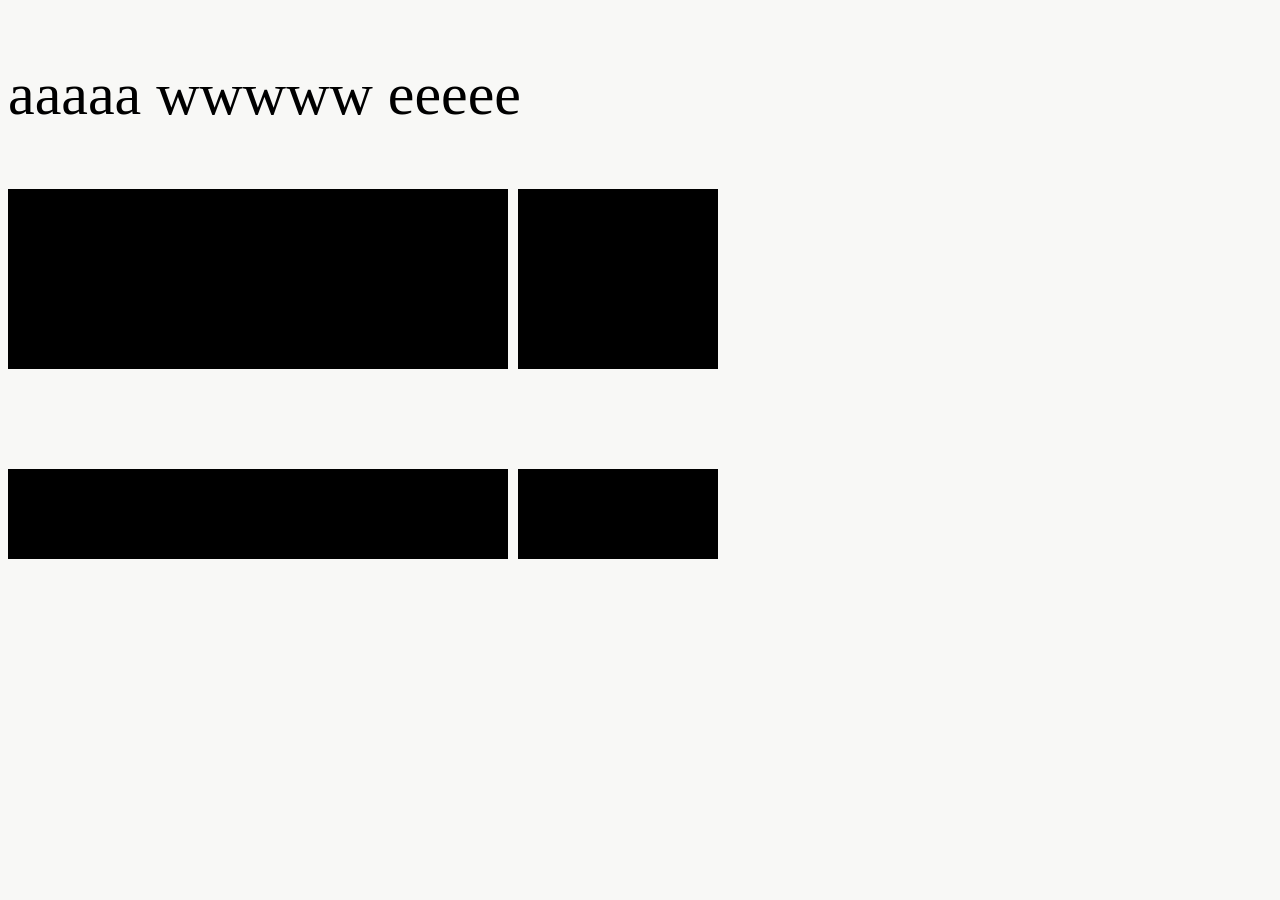
<file: Explanation/index.html>
<!DOCTYPE html>
<html lang="en">
<head>
    <meta charset="UTF-8">
    <meta name="viewport" content="width=device-width, initial-scale=1.0">
    <meta http-equiv="X-UA-Compatible" content="ie=edge">
    <meta name="description" content="">
    <meta name="keywords" content="">
    <title>Document</title>
    <link rel="stylesheet" href="">
    <style>
/*  
    body{
        background-image: url('../images/google.svg');
        background-color: lightcoral;
        background-position: center;
        background-repeat: no-repeat;
        background-size: cover;
    }
    #bg{
        background-image: url('../images/f2.jpg');
        background-color: lightcoral;
        background-position: center;
        background-repeat: no-repeat;
        background-size: cover;
        height: 10vh;
        opacity: 0.5;
    }
*/
body{
    background-color: rgb(248, 248, 246);
}
p{
    font-size: 60px;
}
img{
    width: 25%;
    height: 30vh;
}
#gridParent{
    display: grid;
    grid-template-columns:  500px 200px ;
    grid-template-rows: 20vh 10vh ;
    column-gap: 10px;
    row-gap: 100px;
}
.gridChild{
    background-color: black;
}
/* media query >> responsive */
@media only screen and (max-width: 992px){
    body{
        background-color: rgb(128, 240, 139);
    }
    p{
        font-size: 40px;
    }
    img{
        width: 50%;
    }
}
@media only screen and (max-width: 768px){
    body{
        background-color: rgb(196, 171, 255);
    }
    p{
        font-size: 40px;
    }
    img{
        width: 50%;
    }
}
@media only screen and (max-width: 576px){
    body{
        background-color: rgb(255, 255, 255);
    }
    p{
        font-size: 20px;
    }
    img{
        width: 100%;
    }
}
    </style>
</head>
<body>
    <div id="bg">
        <p>aaaaa wwwww eeeee</p>
    </div>
    <div id="gridParent">
        <div class="gridChild">
            <span></span>
        </div>
        <div class="gridChild">
            <span></span>
        </div>
        <div class="gridChild">
            <span></span>
        </div>
        <div class="gridChild">
            <span></span>
        </div>
        <div class="gridChild">
            <span></span>
        </div>
    </div>
</body>
</html>
</file>
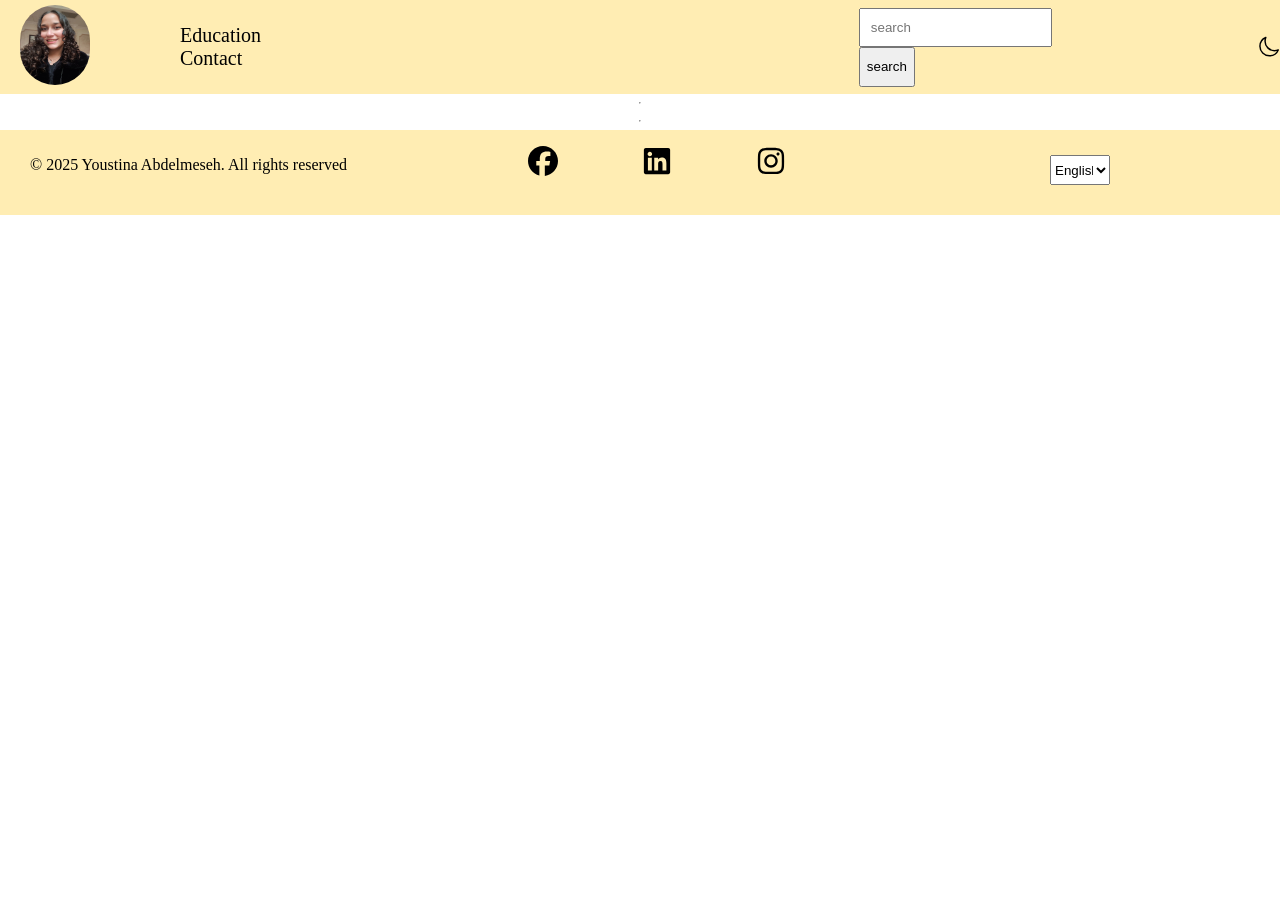
<file: Week3/Task1/index.html>
<!DOCTYPE html>
<html lang="en" dir="ltr">
    <head>
        <title>Nav-bar&footer</title>
        <link rel="stylesheet" href="assets/CSS/style.css">
        <meta charset="UTF-8">
        <meta http-equiv="X-UA-Compatible" content="IE=7">
        <meta http-equiv="X-UA-Compatible" content="ie=edge">
        <meta name="description" content="Nav-bar&footer">
        <meta name="keywords" content="Nav-bar, footer">
        <meta name="viewport" content="width=device-width,initial-scale=1.0">
    </head>
    <body>
         <header>
            <nav>
                <div id="Nav-bar">
                    <a href="">
                      <img id="profile-image" src="assets/images/WhatsApp Image 2024-07-28 at 3.04.11 PM.jpeg" alt="profile-image">
                    </a>  
                   <ul style="list-style: none;" id="Links">
                         <li> <a href="">Education</a></li>
                         <li> <a href="">Contact</a></li>
                   </ul>
                   <div id="Search-form">
                      <form action="Portfolio.html" method="get" target="_parent">
                          <input id="search-space" type="search" placeholder="search">
                          <input id="search-button" type="submit" value="search">
                      </form>
                   </div>
                   <svg style="width: 30px;height:30px; margin-left:180px;" xmlns="http://www.w3.org/2000/svg" fill="none" viewBox="0 0 24 24" stroke-width="1.5" stroke="currentColor" class="size-6">
                   <path stroke-linecap="round" stroke-linejoin="round" d="M21.752 15.002A9.72 9.72 0 0 1 18 15.75c-5.385 0-9.75-4.365-9.75-9.75 0-1.33.266-2.597.748-3.752A9.753 9.753 0 0 0 3 11.25C3 16.635 7.365 21 12.75 21a9.753 9.753 0 0 0 9.002-5.998Z" />
                   </svg>
                </div>
            </nav>
        </header>
        <hr>
        <hr>
         <footer>
             <div id="footer-content">
                <p id="Copyright">&copy; 2025 Youstina Abdelmeseh. All rights reserved</p>  
                <ul style="list-style: none;" id="footer-links">
                  <li><a href="https://www.facebook.com">
                    <svg style="width: 30px; height:30px;" xmlns="http://www.w3.org/2000/svg" viewBox="0 0 512 512"><path d="M512 256C512 114.6 397.4 0 256 0S0 114.6 0 256C0 376 82.7 476.8 194.2 504.5V334.2H141.4V256h52 8V222.3c0-87.1 39.4-127.5 125-127.5c16.2 0 44.2 3.2 55.7 6.4V172c-6-.6-16.5-1-29.6-1c-42 0-58.2 15.9-58.2 57.2V256h83.6l-14.4 78.2H287V510.1C413.8 494.8 512 386.9 512 256h0z"/>
                    </svg>
                    </a></li>
                  <li><a href="https://www.linkedin.com">
                    <svg style="width: 30px; height:30px;" xmlns="http://www.w3.org/2000/svg" viewBox="0 0 448 512"><!--!Font Awesome Free 6.7.2 by @fontawesome - https://fontawesome.com License - https://fontawesome.com/license/free Copyright 2025 Fonticons, Inc.--><path d="M416 32H31.9C14.3 32 0 46.5 0 64.3v383.4C0 465.5 14.3 480 31.9 480H416c17.6 0 32-14.5 32-32.3V64.3c0-17.8-14.4-32.3-32-32.3zM135.4 416H69V202.2h66.5V416zm-33.2-243c-21.3 0-38.5-17.3-38.5-38.5S80.9 96 102.2 96c21.2 0 38.5 17.3 38.5 38.5 0 21.3-17.2 38.5-38.5 38.5zm282.1 243h-66.4V312c0-24.8-.5-56.7-34.5-56.7-34.6 0-39.9 27-39.9 54.9V416h-66.4V202.2h63.7v29.2h.9c8.9-16.8 30.6-34.5 62.9-34.5 67.2 0 79.7 44.3 79.7 101.9V416z"/>
                    </svg>
                  </a></li>
                  <li><a href="https://www.instagram.com">
                    <svg style="width: 30px; height:30px;" xmlns="http://www.w3.org/2000/svg" viewBox="0 0 448 512"><!--!Font Awesome Free 6.7.2 by @fontawesome - https://fontawesome.com License - https://fontawesome.com/license/free Copyright 2025 Fonticons, Inc.--><path d="M224.1 141c-63.6 0-114.9 51.3-114.9 114.9s51.3 114.9 114.9 114.9S339 319.5 339 255.9 287.7 141 224.1 141zm0 189.6c-41.1 0-74.7-33.5-74.7-74.7s33.5-74.7 74.7-74.7 74.7 33.5 74.7 74.7-33.6 74.7-74.7 74.7zm146.4-194.3c0 14.9-12 26.8-26.8 26.8-14.9 0-26.8-12-26.8-26.8s12-26.8 26.8-26.8 26.8 12 26.8 26.8zm76.1 27.2c-1.7-35.9-9.9-67.7-36.2-93.9-26.2-26.2-58-34.4-93.9-36.2-37-2.1-147.9-2.1-184.9 0-35.8 1.7-67.6 9.9-93.9 36.1s-34.4 58-36.2 93.9c-2.1 37-2.1 147.9 0 184.9 1.7 35.9 9.9 67.7 36.2 93.9s58 34.4 93.9 36.2c37 2.1 147.9 2.1 184.9 0 35.9-1.7 67.7-9.9 93.9-36.2 26.2-26.2 34.4-58 36.2-93.9 2.1-37 2.1-147.8 0-184.8zM398.8 388c-7.8 19.6-22.9 34.7-42.6 42.6-29.5 11.7-99.5 9-132.1 9s-102.7 2.6-132.1-9c-19.6-7.8-34.7-22.9-42.6-42.6-11.7-29.5-9-99.5-9-132.1s-2.6-102.7 9-132.1c7.8-19.6 22.9-34.7 42.6-42.6 29.5-11.7 99.5-9 132.1-9s102.7-2.6 132.1 9c19.6 7.8 34.7 22.9 42.6 42.6 11.7 29.5 9 99.5 9 132.1s2.7 102.7-9 132.1z"/>
                    </svg>
                  </a></li>
               </ul>
               <select id="language">
                  <option value="en">English</option>
                  <option value="ar">العربية</option>
               </select>
             </div>
        </footer>
    </body>
</html>
</file>
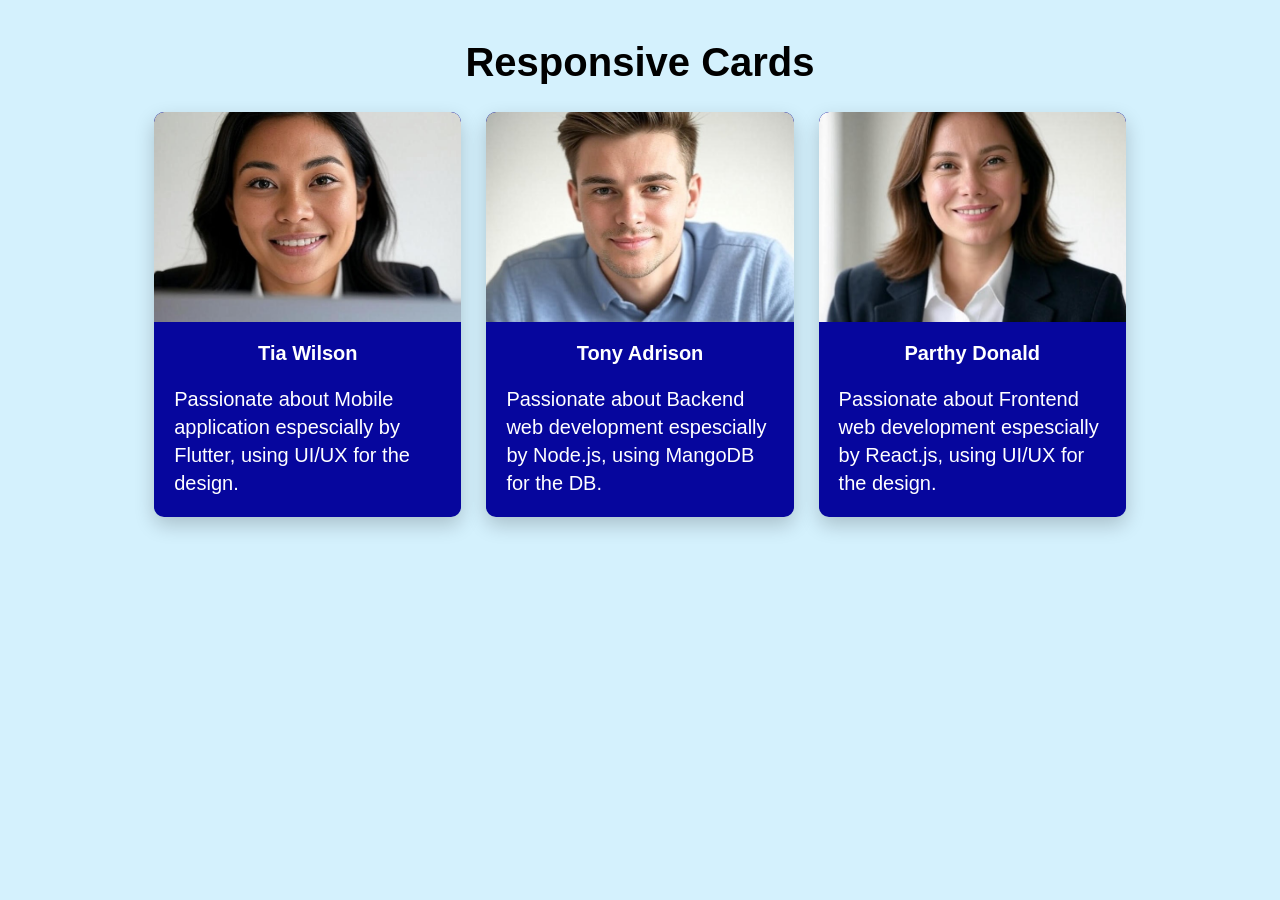
<file: Week4/Task2/index.html>
<!DOCTYPE html>
<html lang="en">
    <head>
        <title>media query</title>
        <link rel="stylesheet" href="assets/CSS/style.css">
        <meta charset="UTF-8">
        <meta http-equiv="X-UA-Compatible" content="IE=7">
        <meta http-equiv="X-UA-Compatible" content="ie=edge">
        <meta name="description" content="media query">
        <meta name="keywords" content="media query">
        <meta name="viewport" content="width=device-width,initial-scale=1.0">
    </head>
    <body>
      <h1>Responsive Cards</h1>
      <div id="all-cards">
        <div class="card">
           <img src="assets/images/06ae3763-2bd2-446f-8db3-b08dc876abd3.jpg" alt="Sam Wilson">
             <h3>Tia Wilson</h3>
             <p>Passionate about Mobile application espescially by Flutter, using UI/UX for the design. </p>
        </div>
        <div class="card">
            <img src="assets/images/d2914765-a23b-4c65-ac23-bf1e13cb4157.jpg" alt="Tia Adrison">
              <h3>Tony Adrison</h3>
              <p>Passionate about Backend web development espescially by Node.js, using MangoDB for the DB. </p>
        </div>
        <div class="card">
            <img src="assets/images/6e81a9c5-0aa6-41ec-820a-77d0e21b1b62.jpg" alt="Parthy Donald">
                <h3>Parthy Donald</h3>
                <p>Passionate about Frontend web development espescially by React.js, using UI/UX for the design. </p>
        </div>
      </div>
    </body>
</html>
</file>
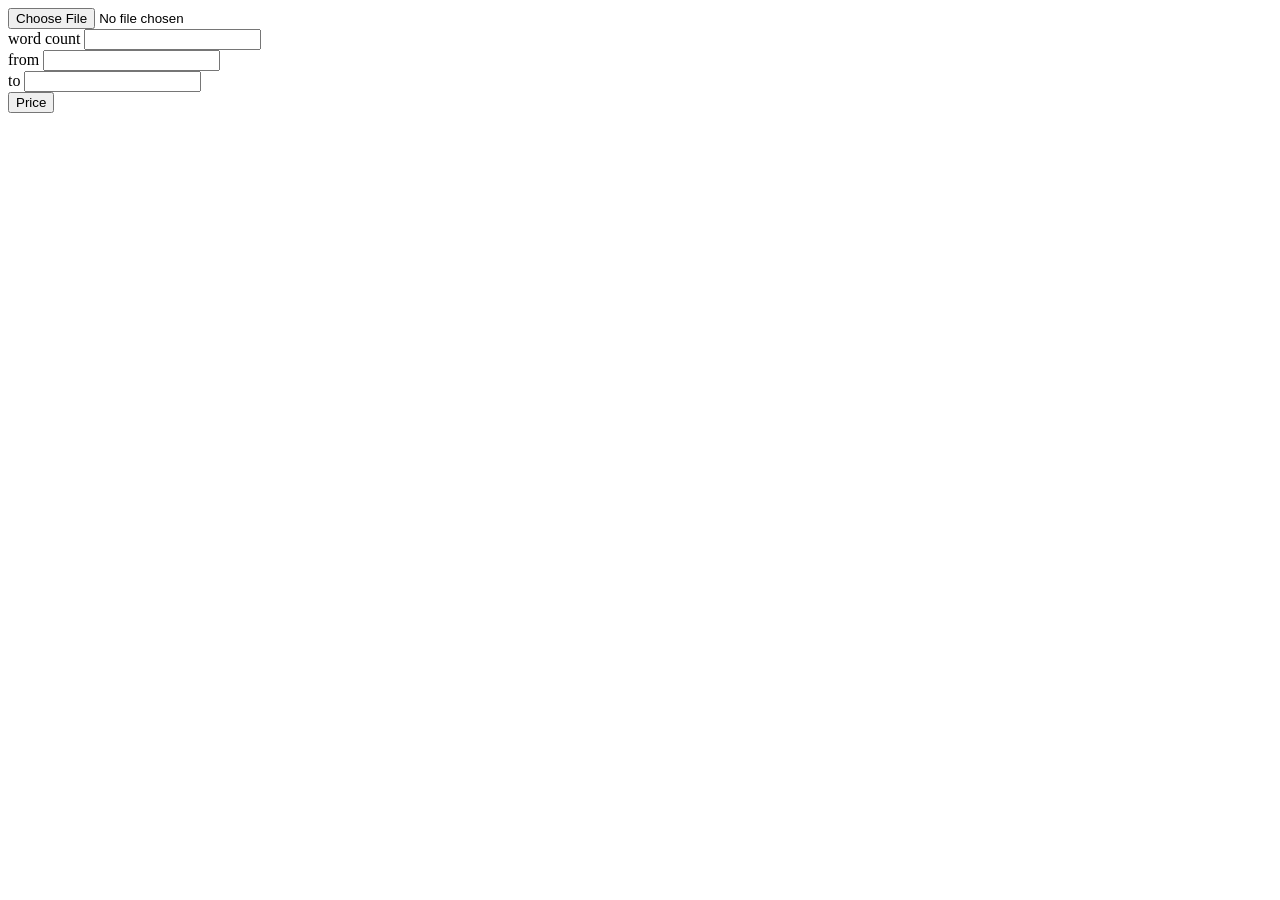
<file: Explanation/Second.html>
<!DOCTYPE html>
<html lang="en">
<head>
    <meta charset="UTF-8">
    <meta name="viewport" content="width=device-width, initial-scale=1.0">
    <meta http-equiv="X-UA-Compatible" content="ie=edge">
    <meta name="description" content="">
    <meta name="keywords" content="">
    <title>Document</title>
</head>
<body>
    <input type="file" name="" id="inputFile">
    <br>
    word count
    <input type="number" name="" id="wordCount">
    <br>
    from
    <input type="text" name="" id="fromLang">
    <br>
    to
    <input type="text" name="" id="toLang">
    <br>
    <!-- function calling -->
    <button id="calcBtn" onclick="price()">Price</button>
    <h1 id="priceHolder"></h1>
    <script src="assets/js/js_second.js"></script>
</body>
</html>
</file>
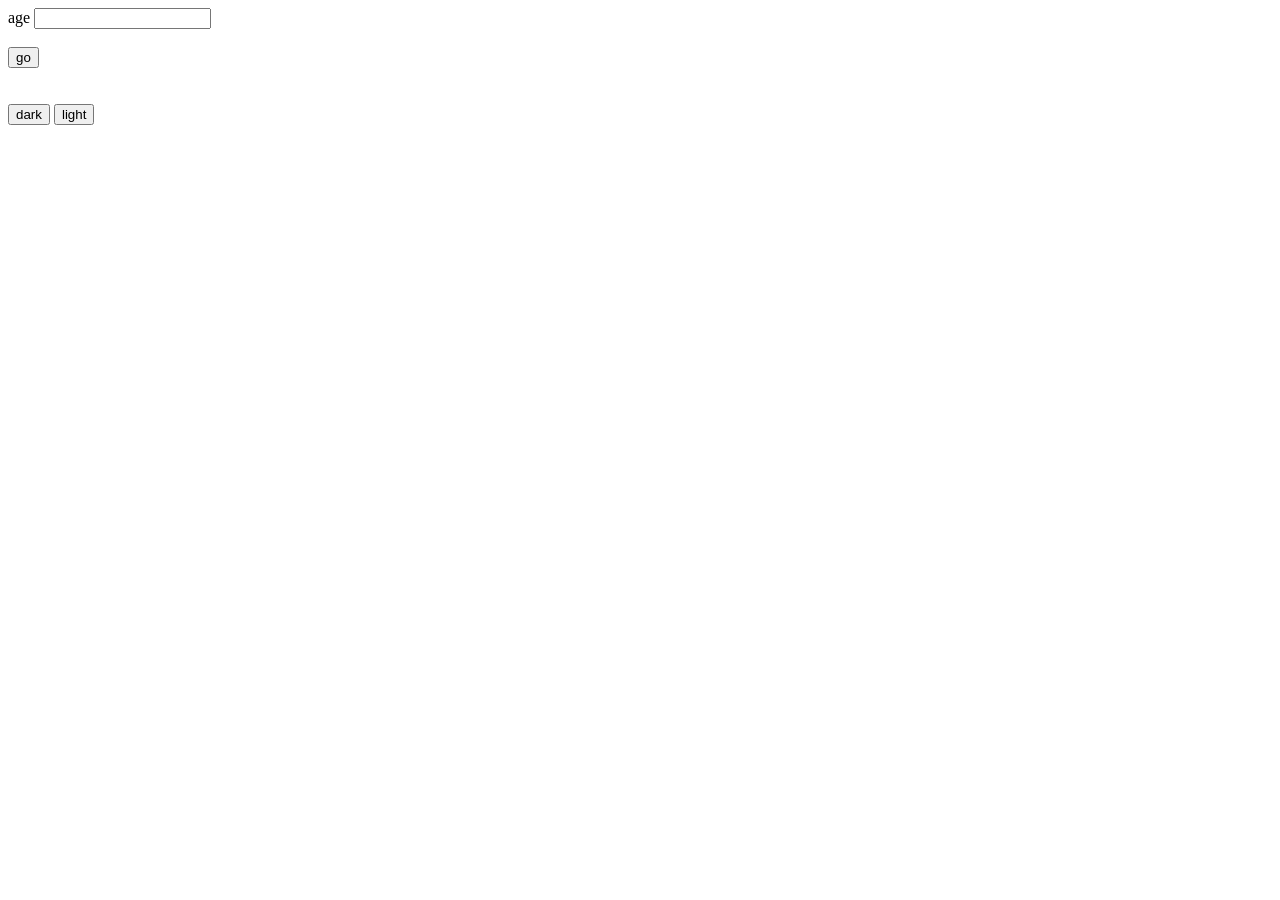
<file: Explanation/Third.html>
<!DOCTYPE html>
<html lang="en">
<head>
   <meta charset="UTF-8">
   <meta name="viewport" content="width=device-width, initial-scale=1.0"> 
   <meta http-equiv="X-UA-Compatible" content="ie=edge">
   <meta name="description" content="">
   <meta name="keywords" content=""> 
   <title>Document</title>
   <link rel="stylesheet" href="assets/css/css_third.css">
</head>
<body>
   <div id="all">
       <span>age</span>
        <input type="text" id="age" oninput="showStatusDiv()"><br><br>
        <div id="statusParent">
        <span>status</span>  
          <input type="text" id="status" onchange="getStatus()"><br><br>
        </div>
        <div id="childrenParent" class="hide">
          <span>children</span>
            <input type="text" id="children"><br><br>
        </div>
        <button id="makeDivs" onmouseenter="makeCards()">go</button>
       <div id="container"></div>
       <br><br>
      <button id="mode" id="dark" ondblclick="dark()">dark</button>
      <button id="mode2" id="light" onmouseleave="light()">light</button>
   </div>
   <!-- JS File -->
      <script src="assets/js/js_third.js"></script>
</body>
</html>
</file>
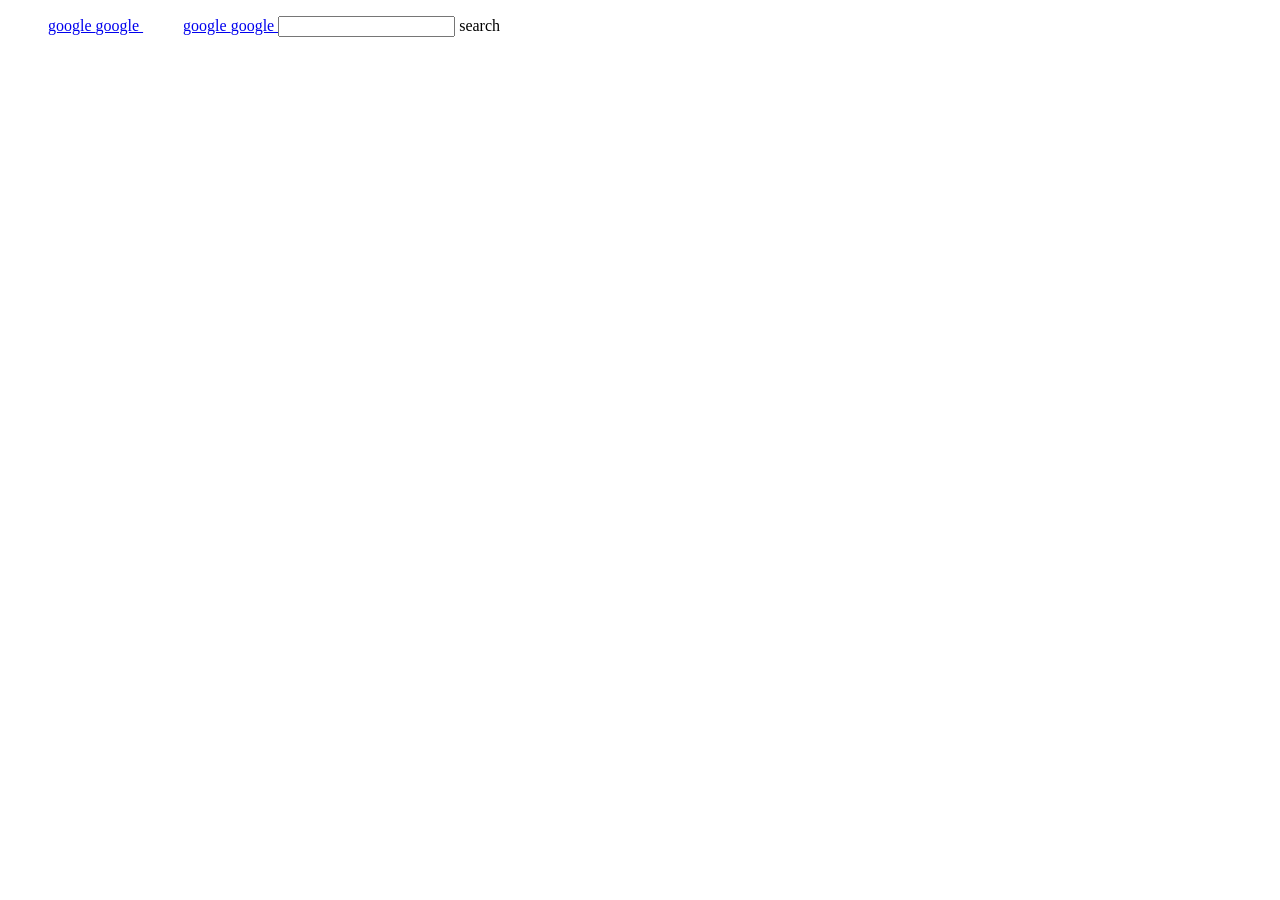
<file: Week1/Task1.html>
<!DOCTYPE html>
<html lang="en">
    <head>
        <title>Links</title>
        <link rel="style sheet" href="style.css">
        <meta charset="UTF-8">
        <meta http-equiv="X-UA-Compatible" content="IE=7">
        <meta http-equiv="X-UA-Compatible" content="ie=edge">
        <meta name="description" content="Links">
        <meta name="keywords" content="Links">
        <meta name="viewport" content="width=device-width,initial-scale=1.0">
    </head>

    <body>
        <ul style="list-style:non;" >
          <li style ="display:inline;"> <a href="www.google.com"> google </a> </li>
          <li style ="display:inline;"> <a href="www.google.com"> google </a> 
            <ul style ="display:inline;">
              <li style ="display:inline;"> <a href="www.google.com"> google </a> </li>
              <li style ="display:inline;"> <a href="www.google.com"> google </a></li> 
              <li style="display:inline;"> <input type="text"> search</li>
            </ul>
          </li>
        </ul> 
    </body>
</html>
</file>
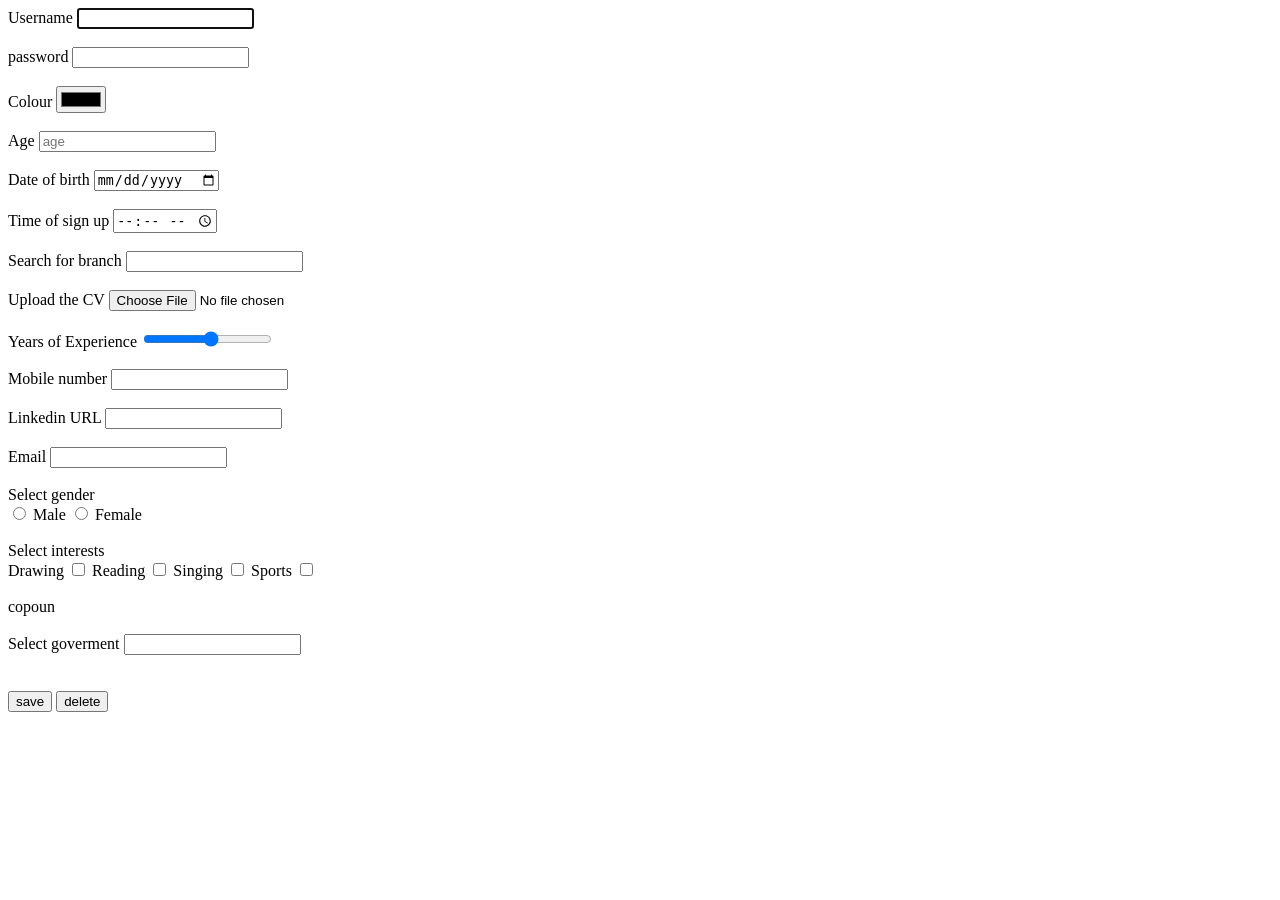
<file: Week2/Task1.html>
<!DOCTYPE html>
<html lang="en">
    <head>
        <title>Forms</title>
        <link rel="style sheet" href="style.css">
        <meta charset="UTF-8">
        <meta http-equiv="X-UA-Compatible" content="IE=7">
        <meta http-equiv="X-UA-Compatible" content="ie=edge">
        <meta name="description" content="Forms">
        <meta name="keywords" content="Forms">
        <meta name="viewport" content="width=device-width,initial-scale=1.0">
    </head>
    <body>
        <form action="Task1.html" method="get" target="_blank">
            <div>
                <label for="username">Username</label>
                <input type="text" name="username" id="username" required autofocus>
            </div>
            <br>
            <div>
                <label for="password">password</label>
                <input type="password" name="pass" id="password" required minlength="8">
            </div>
            <br>
            <div>
                <label for="color">Colour</label>
                <input type="color" name="color" id="color">
            </div>
            <br>
            <div>
                <label for="age">Age</label>
                <input type="number" name="age" id="age" placeholder="age">
            </div>
            <br>
            <div>
                <label for="birthdate">Date of birth</label>
                <input type="date" name="birthdate" id="birthdate">
            </div>
            <br>
             <div>
                <label for="SignUpTime"> Time of sign up</label>
                <input type="time" name="signUpTime" id="SignUpTime">
            </div>
            <br>
             <div>
                <label for="search">Search for branch </label>
                <input type="search" name="search" id="search">
            </div>
            <br>
             <div>
                <label for="CVFile">Upload the CV</label>
                <input type="file" name="CVFile" id="CVFile">
            </div>
            <br>
             <div>
                <label for="ExperienceYears">Years of Experience </label>
                <input type="range" name="ExperienceYears" id="ExperienceYears" min="0" max="15">
            </div>
            <br>
             <div>
                <label for="mobileNo">Mobile number</label>
                <input type="tel" name="MobileNO" id="mobileNo">
            </div>
            <br>
             <div>
                <label for="Linkedin">Linkedin URL</label>
                <input type="URL" name="Linkedin" id="Linkedin">
            </div>
            <br>
             <div>
                <label for="email">Email</label>
                <input type="email" name="email" id="email" required>
            </div>
            <br>
             <div>
                <span>Select gender</span>
                <br>
                <input type="radio" name="gender" id="Male" value="Male">
                <label for="Male">Male</label>
                <input type="radio" name="gender" id="Female" value="Female">
                <label for="Female">Female</label>
            </div>
            <br>
             <div>
                <span>Select interests</span>
                <br>
                <label for="drawing">Drawing</label>
                <input type="checkbox" name="interests" id="drawing" value="drawing">
                <label for="reading">Reading</label>
                <input type="checkbox" name="interests" id="reading" value="raeding">
                <label for="singing">Singing</label>
                <input type="checkbox" name="interests" id="singing" value="singing">
                <label for="sports">Sports</label>
                <input type="checkbox" name="interests" id="sports" value="sports">
            </div>
            <br>
             <div>
                <label for="copoun">copoun</label>
                <input type="hidden" name="copoun" id="copoun" value="100">
            </div>
            <br>
             <div>
                <span>Select goverment</span>
                <input list="city">
                <datalist id="city">
                     <option value="cairo"></option>
                     <option value="giza"></option>
                     <option value="Fayoum"></option>
                     <option value="Aswan"></option>
                     <option value="Luxor"></option>
                </datalist>
            </div>
            <br>
            <br>
             <div>
                <input type="submit" name="submit" id="submit" value="save">
                <input type="reset" name="reset" id="reset" value="delete">
            </div>
        </form>
    </body>

</html>
</file>
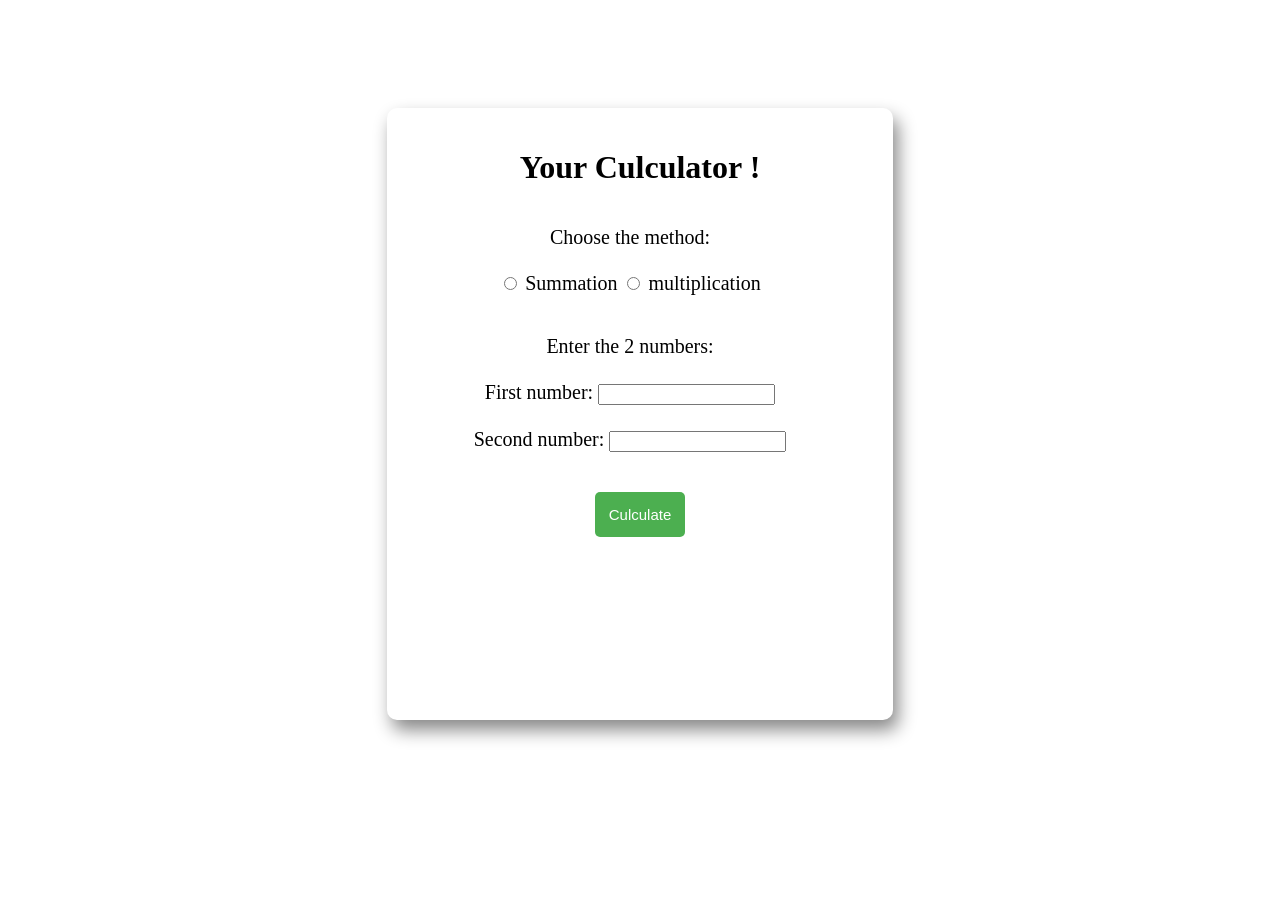
<file: Week5/Task1.html>
<!DOCTYPE html>
<html lang="en">
<head>
    <meta charset="UTF-8">
    <meta name="viewport" content="width=device-width, initial-scale=1.0">
    <meta http-equiv="X-UA-Compatible" content="ie=edge">
    <meta name="description" content="">
    <meta name="keywords" content="">
    <title>JS</title>
    <style>
        #Calculations{
            position: relative;
            top:100px;
            left:30%;
            width: 40%;
            height: 68vh;
            box-shadow: 5px 10px 18px #888888;
            overflow: hidden;
            border-radius: 10px;
            text-align: center;
            padding-top: 20px;
            padding-bottom: 20px;
            box-sizing: border-box;
        }
        button{
            background-color: #4CAF50;
            color: white;
            border: #4CAF50;
            border-radius: 5px;
            font-size: 15px;
        }
        button:hover{
             background-color: #45a049;
        }
    </style>
</head>
<body>
    <div id="Calculations">
        <h1>Your Culculator !</h1>
            <div style="margin: 40px 50px 40px 30px; font-size: 20px;" id="choose-method">
                <div>Choose the method:</div>
                <br>
                <input type="radio" name="method" id="sum" value="sum">
                <label for="sum">Summation</label>
                <input type="radio" name="method" id="multiply" value="times">
                <label for="multiply">multiplication</label>
            </div>
            <div style="margin: 40px 50px 40px 30px; font-size: 20px;"id="enter-no">
                <div>Enter the 2 numbers: </div>
                <br>
                <label for="first-no">First number:</label>
                <input type="number" name="first-no" id="first-no">
                <br>
                <br>
                <label for="second-no">Second number:</label>
                <input type="number" name="second-no" id="second-no">
            </div>
             <p style="font-size: 20px; text-align: start; margin-left: 140px;" id="result-holder"> </p>
            <button type="button" style=" padding:14px;" id="calc" onclick="calc()">Culculate</button>
    </div>
    <script src="assets/JS/script.js"></script>
</body>
</html>
</file>
<file: Week3/Task1/assets/CSS/style.css>
html, body {
            height: 100%;
            margin: 0;
           }
           body {
            display: flex;
            flex-direction: column;
           }
            nav{
              display: flex;
               align-items: center; 
               justify-content:space-between; 
               top:0px; 
            }
           #Nav-bar{
            display: inline-flex;
             align-items: center;
           }
           #Links li{
            display: inline;
            margin:30px;
            font-size: 20px;
           }
           #Links a{
            text-decoration: none;
            color: black;
           }
           #Links a:hover{
            text-decoration: underline;
           }
           #profile-image{
            width:70px;
            height: 80px;
            border-radius: 50px;
            margin:5px 20px 5px 20px;
           }
           #Search-form{
           margin:0px 20px 0px 500px;
           }
           #search-space{
            padding: 10px;
           }
           #search-button{
            height:40px;
           }
           #footer-links li{
            display: inline;
            margin:20px 40px 20px 40px;
           }
           #footer-links a{
            text-decoration: none;
           }
           #footer-content{
           margin-left: 35%;
           }
           header, footer{
            background-color: rgb(255, 237, 179);
           }
           #Copyright{
            position: absolute;
           top:10px;
           left:30px;
           }
           footer{
            position: relative;
            height: 85px;
           }
           #language{
            position: absolute;
            right:170px;
            bottom: 30px;
            width: 60px;
            height: 30px;
           }
</file>
<file: Week4/Task2/assets/CSS/style.css>
body{
    position: relative;
    background-color: rgb(212, 241, 253);
    margin:0;
    padding:0;
    box-sizing: border-box;
    font-family: 'Gill Sans', 'Gill Sans MT', Calibri, 'Trebuchet MS', sans-serif;
}
.card{
    display:inline-block;
    min-height:400px;
    width:24%;
    background-color:rgb(6, 6, 157);
    box-shadow: 0 8px 20px rgba(0, 0, 0, 0.2);
    color: white;
    border-radius: 10px;
    transition: transform 0.3s ease;
    overflow: hidden;
    box-sizing: border-box;
}
.card:hover{
    transform: scale(1.07);
}
.card img{
    object-fit: cover;
    height: 210px;
    width: 100%;
    border-radius: 10px 10px 0px 0px;
    display: block;
}
.card p{
     margin: 10px 20px 20px 20px; 
     line-height: 1.4;
     word-wrap: break-word; 
     overflow-wrap: break-word;
     font-size: 20px;
}
.card h3{
    text-align: center;
    font-size: 20px;
}
h1{
    margin-top: 40px;
    text-align: center;
    font-size: 40px;
}
#all-cards{
    margin:0 auto;
    left: 40vh;
    top:15vh;
    display: flex;
    gap:25px;
    justify-content: center;
    flex-wrap: wrap;
}

 @media only screen and (max-width: 1200px) {
            #all-cards {
                gap: 20px;
            }
            
            .card {
                width: 30%;
            }
        }

        @media only screen and (max-width: 991px) {
            .card {
                width: 45%;
                height: 380px;
            }
            
            .card p {
                margin: 8px 15px 15px 15px;
                font-size: 18px;
            }
            
            .card h3 {
                font-size: 17px;
                margin: 12px 8px 8px 8px;
                font-size: 18px;
            }
            
            h1 {
                font-size: 35px;
                margin-top: 30px;
            }
        }

        @media only screen and (max-width: 768px) {
            .card {
                width: 80%;
                max-width: 350px;
                height: 400px;
            }
            
            #all-cards {
                flex-direction: column;
                align-items: center;
                gap: 30px;
                padding: 0 15px;
            }
            
            h1 {
                font-size: 30px;
                margin-top: 20px;
            }
        }

        @media only screen and (max-width: 480px) {
            .card {
                width: 95%;
                height: 380px;
            }
            
            .card p {
                margin: 8px 12px 12px 12px;
                font-size: 15px;
            }
            
            .card h3 {
                font-size: 13px;
            }
            
            h1 {
                font-size: 25px;
                margin-top: 13px;
            }
            
            #all-cards {
                gap: 20px;
                padding: 0 10px;
            }
        }
</file>
<file: Explanation/assets/css/css_third.css>
#jobData{
color: red;
}
#statusParent{
 display: none;
}
.hide{
 display: none;
}
.show{
 display: block;
}
.card{
 width: 23%;
 height: 50vh;
 border: 3px solid gray;
 border-radius: 10px;
 box-shadow: 5px 5px 5px lightgray;
 margin-left: 10px;
}
#container{
  display: flex;
 justify-content: center;
}
.dark{
  background-color: black;
  color: white;
}
.light{
   background-color: white;
   color: black;
}
</file>
